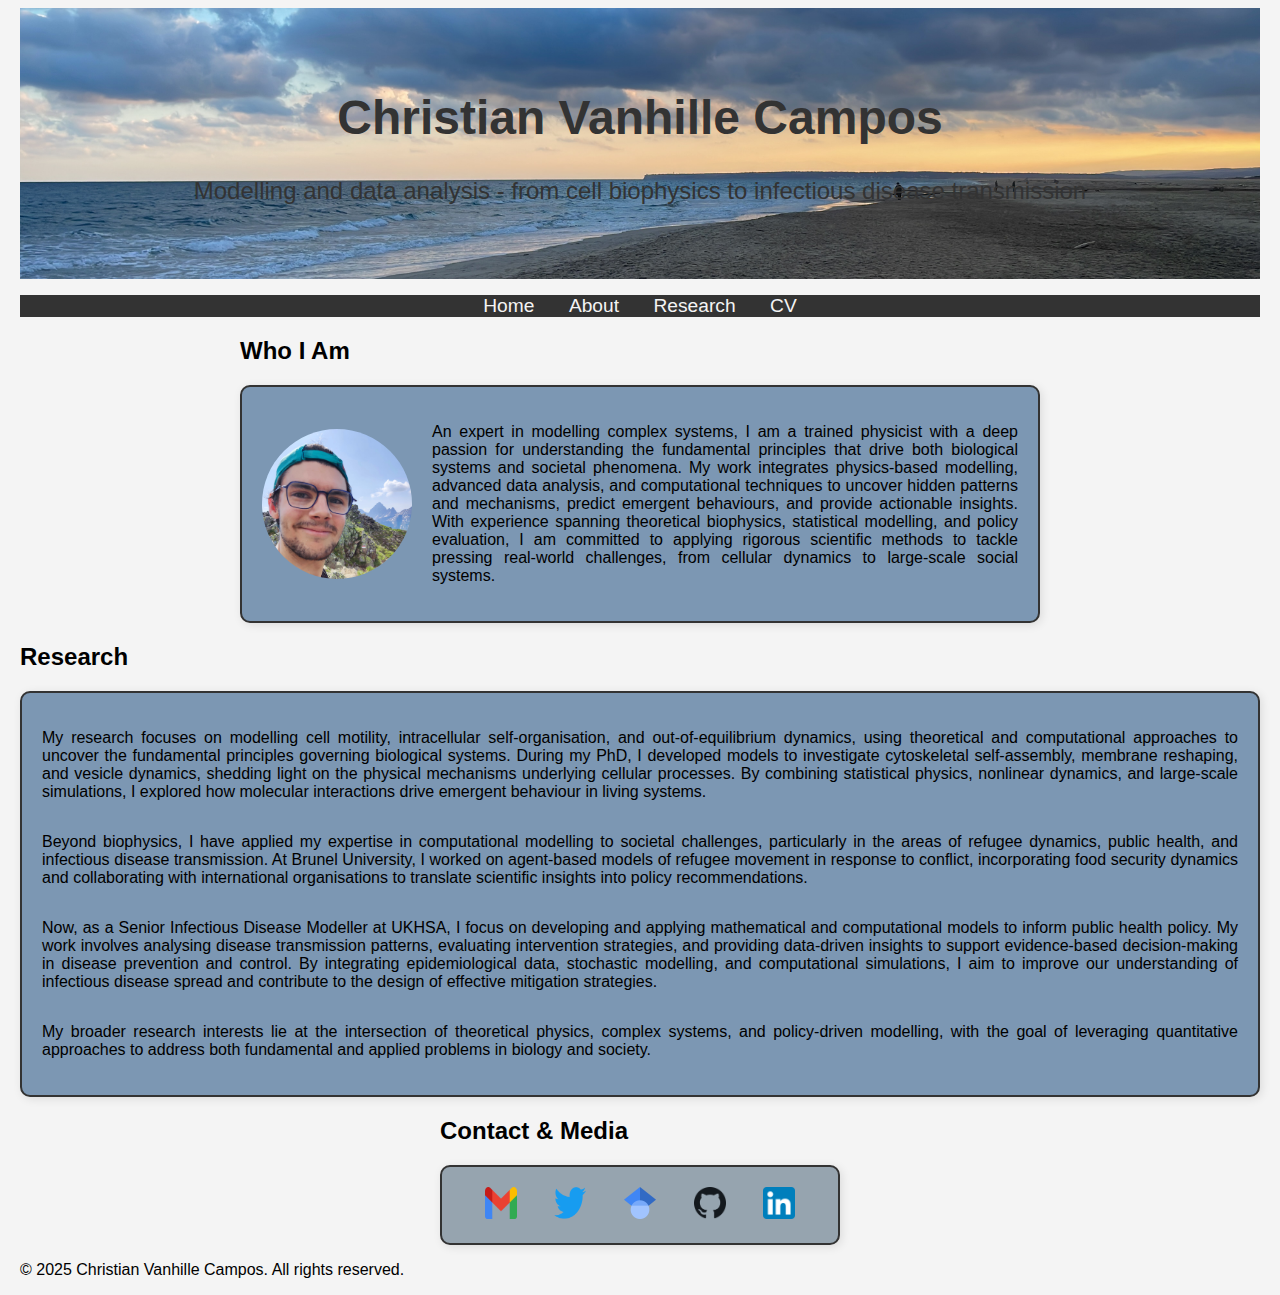
<file: index.html>
<!DOCTYPE html>
<html lang="en">
<head>
    <meta charset="UTF-8">
    <meta name="viewport" content="width=device-width, initial-scale=1.0">
    <title>Christian Vanhille Campos</title>
    <link rel="stylesheet" href="styles.css">
</head>
<body>
    <header>
        <h1>Christian Vanhille Campos</h1>
        <p>Modelling and data analysis - from cell biophysics to infectious disease transmission</p>
    </header>
    
    <nav>
        <ul>
            <li><a href="https://cvanhille.github.io">Home</a></li>
            <li><a href="https://cvanhille.github.io/about">About</a></li>
            <li><a href="https://cvanhille.github.io/research">Research</a></li>
            <li><a href="VanhilleCamposCV.pdf">CV</a></li>
        </ul>
    </nav>

    <section id="WhoIAm">
        <h2>Who I Am</h2>
        <div class="whoiam-container">
            <img src="images/profile.jpg" alt="Christian Vanhille Campos" class="profile-pic">
            <p>
                An expert in modelling complex systems, I am a trained physicist with a deep passion for understanding the fundamental principles that drive both biological systems and societal phenomena. 
                My work integrates physics-based modelling, advanced data analysis, and computational techniques to uncover hidden patterns and mechanisms, predict emergent behaviours, and provide actionable insights. 
                With experience spanning theoretical biophysics, statistical modelling, and policy evaluation, I am committed to applying rigorous scientific methods to tackle pressing real-world challenges, 
                from cellular dynamics to large-scale social systems.
            </p>
        </div>
    </section>
    
    <section id="Research">
        <h2>Research</h2>
        <div class="research-container">
            <p>
                My research focuses on modelling cell motility, intracellular self-organisation, and out-of-equilibrium dynamics, using theoretical and computational approaches to uncover the fundamental principles 
                governing biological systems. During my PhD, I developed models to investigate cytoskeletal self-assembly, membrane reshaping, and vesicle dynamics, shedding light on the physical mechanisms underlying 
                cellular processes. By combining statistical physics, nonlinear dynamics, and large-scale simulations, I explored how molecular interactions drive emergent behaviour in living systems.
            </p>
            <p>
                Beyond biophysics, I have applied my expertise in computational modelling to societal challenges, particularly in the areas of refugee dynamics, public health, and infectious disease transmission. 
                At Brunel University, I worked on agent-based models of refugee movement in response to conflict, incorporating food security dynamics and collaborating with international organisations to translate 
                scientific insights into policy recommendations.
            </p>
            <p>
                Now, as a Senior Infectious Disease Modeller at UKHSA, I focus on developing and applying mathematical and computational models to inform public health policy. My work involves analysing disease transmission 
                patterns, evaluating intervention strategies, and providing data-driven insights to support evidence-based decision-making in disease prevention and control. By integrating epidemiological data, stochastic 
                modelling, and computational simulations, I aim to improve our understanding of infectious disease spread and contribute to the design of effective mitigation strategies.
            </p>
            <p>
                My broader research interests lie at the intersection of theoretical physics, complex systems, and policy-driven modelling, with the goal of leveraging quantitative approaches to address both fundamental 
                and applied problems in biology and society.
            </p>
        </div>
    </section>

    <section id="Contact">
        <h2>Contact & Media</h2>
        <div class="contact-container">
            <a href="mailto:vanhillechristian@gmail.com">
                <img src="images/logos/mail.png" alt="Email">
            </a>
            <a href="https://x.com/vainhilla96" target="_blank">
                <img src="images/logos/twitter.png" alt="Twitter">
            </a>
            <a href="https://scholar.google.co.uk/citations?user=koE_jhsAAAAJ&hl" target="_blank">
                <img src="images/logos/scholar.png" alt="Google Scholar">
            </a>
            <a href="https://github.com/cvanhille" target="_blank">
                <img src="images/logos/github.png" alt="GitHub">
            </a>
            <a href="https://www.linkedin.com/in/christian-vanhille-campos-3b8ab9243/" target="_blank">
                <img src="images/logos/likedin.png" alt="LinkedIn">
            </a>
        </div>
    </section>
    
    <footer>
        <p>&copy; 2025 Christian Vanhille Campos. All rights reserved.</p>
    </footer>
</body>
</html>
</file>
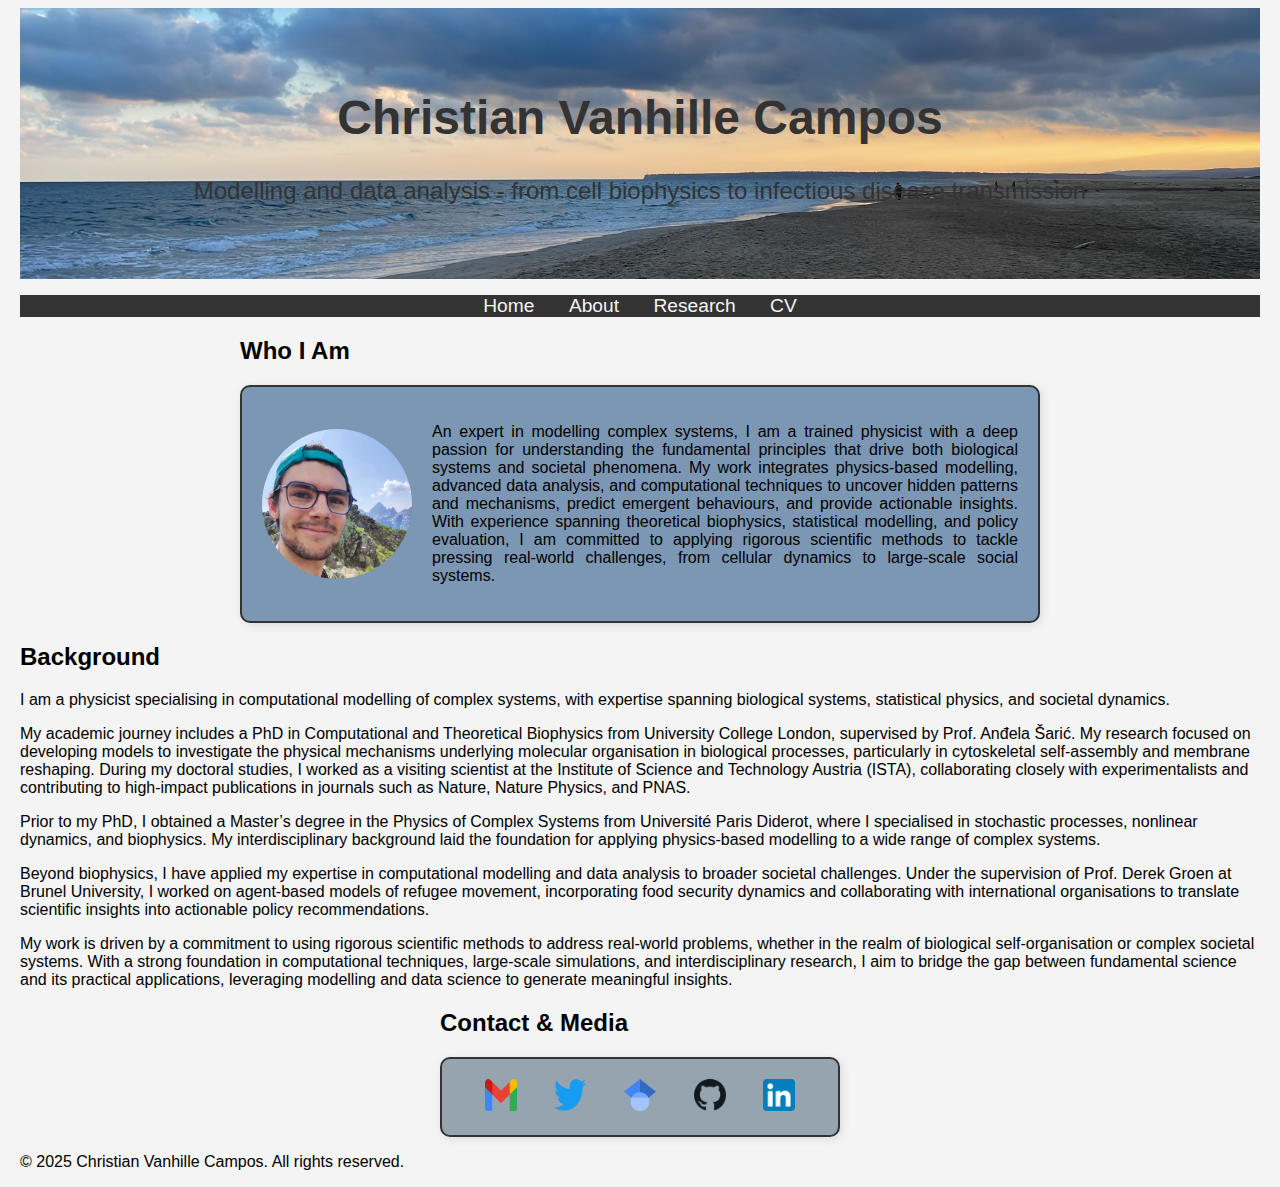
<file: about.html>
<!DOCTYPE html>
<html lang="en">
<head>
    <meta charset="UTF-8">
    <meta name="viewport" content="width=device-width, initial-scale=1.0">
    <title>Christian Vanhille Campos</title>
    <link rel="stylesheet" href="styles.css">
</head>
<body>
    <header>
        <h1>Christian Vanhille Campos</h1>
        <p>Modelling and data analysis - from cell biophysics to infectious disease transmission</p>
    </header>
    
    <nav>
        <ul>
            <li><a href="https://cvanhille.github.io">Home</a></li>
            <li><a href="https://cvanhille.github.io/about">About</a></li>
            <li><a href="https://cvanhille.github.io/research">Research</a></li>
            <li><a href="VanhilleCamposCV.pdf">CV</a></li>
        </ul>
    </nav>

    <section id="WhoIAm">
        <h2>Who I Am</h2>
        <div class="whoiam-container">
            <img src="images/profile.jpg" alt="Christian Vanhille Campos" class="profile-pic">
            <p>
                An expert in modelling complex systems, I am a trained physicist with a deep passion for understanding the fundamental principles that drive both biological systems and societal phenomena. 
                My work integrates physics-based modelling, advanced data analysis, and computational techniques to uncover hidden patterns and mechanisms, predict emergent behaviours, and provide actionable insights. 
                With experience spanning theoretical biophysics, statistical modelling, and policy evaluation, I am committed to applying rigorous scientific methods to tackle pressing real-world challenges, 
                from cellular dynamics to large-scale social systems.
            </p>
        </div>
    </section>
    
    <section id="Background">
        <h2>Background</h2>
        <p>
            I am a physicist specialising in computational modelling of complex systems, with expertise spanning biological systems, statistical physics, and societal dynamics.
        </p>
        <p>
            My academic journey includes a PhD in Computational and Theoretical Biophysics from University College London, supervised by Prof. Anđela Šarić. 
            My research focused on developing models to investigate the physical mechanisms underlying molecular organisation in biological processes, 
            particularly in cytoskeletal self-assembly and membrane reshaping. During my doctoral studies, I worked as a visiting scientist at the Institute of Science and Technology Austria (ISTA), 
            collaborating closely with experimentalists and contributing to high-impact publications in journals such as Nature, Nature Physics, and PNAS.
        </p>
        <p>
            Prior to my PhD, I obtained a Master’s degree in the Physics of Complex Systems from Université Paris Diderot, where I specialised in stochastic processes, nonlinear dynamics, and biophysics. 
            My interdisciplinary background laid the foundation for applying physics-based modelling to a wide range of complex systems.
        </p>
        <p>
            Beyond biophysics, I have applied my expertise in computational modelling and data analysis to broader societal challenges. Under the supervision of Prof. Derek Groen at Brunel University, I worked on 
            agent-based models of refugee movement, incorporating food security dynamics and collaborating with international organisations to translate scientific insights into actionable policy recommendations.
        </p>
        <p>
            My work is driven by a commitment to using rigorous scientific methods to address real-world problems, whether in the realm of biological self-organisation or complex societal systems. 
            With a strong foundation in computational techniques, large-scale simulations, and interdisciplinary research, I aim to bridge the gap between fundamental science and its practical applications, 
            leveraging modelling and data science to generate meaningful insights.
        </p>
    </section>

    <section id="Contact">
        <h2>Contact & Media</h2>
        <div class="contact-container">
            <a href="mailto:vanhillechristian@gmail.com">
                <img src="images/logos/mail.png" alt="Email">
            </a>
            <a href="https://x.com/vainhilla96" target="_blank">
                <img src="images/logos/twitter.png" alt="Twitter">
            </a>
            <a href="https://scholar.google.co.uk/citations?user=koE_jhsAAAAJ&hl" target="_blank">
                <img src="images/logos/scholar.png" alt="Google Scholar">
            </a>
            <a href="https://github.com/cvanhille" target="_blank">
                <img src="images/logos/github.png" alt="GitHub">
            </a>
            <a href="https://www.linkedin.com/in/christian-vanhille-campos-3b8ab9243/" target="_blank">
                <img src="images/logos/likedin.png" alt="LinkedIn">
            </a>
        </div>
    </section>
    
    <footer>
        <p>&copy; 2025 Christian Vanhille Campos. All rights reserved.</p>
    </footer>
</body>
</html>
</file>
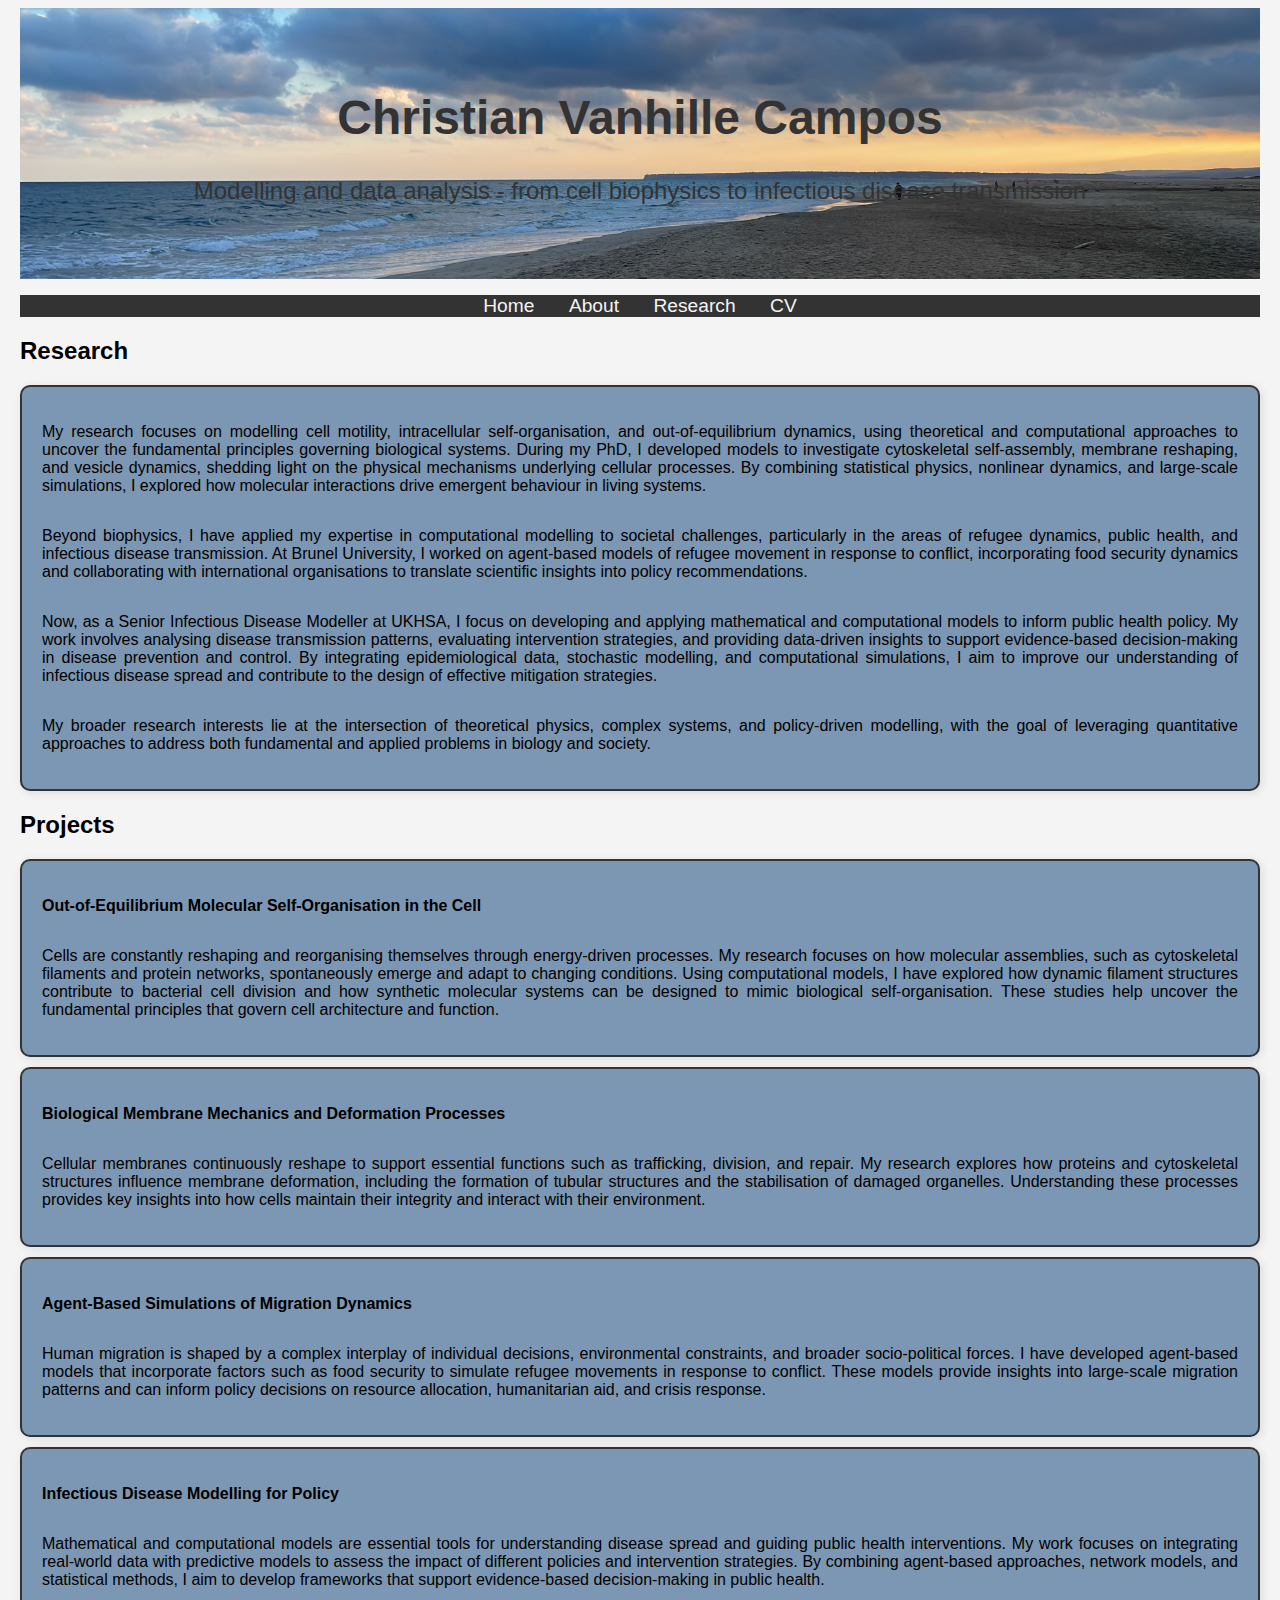
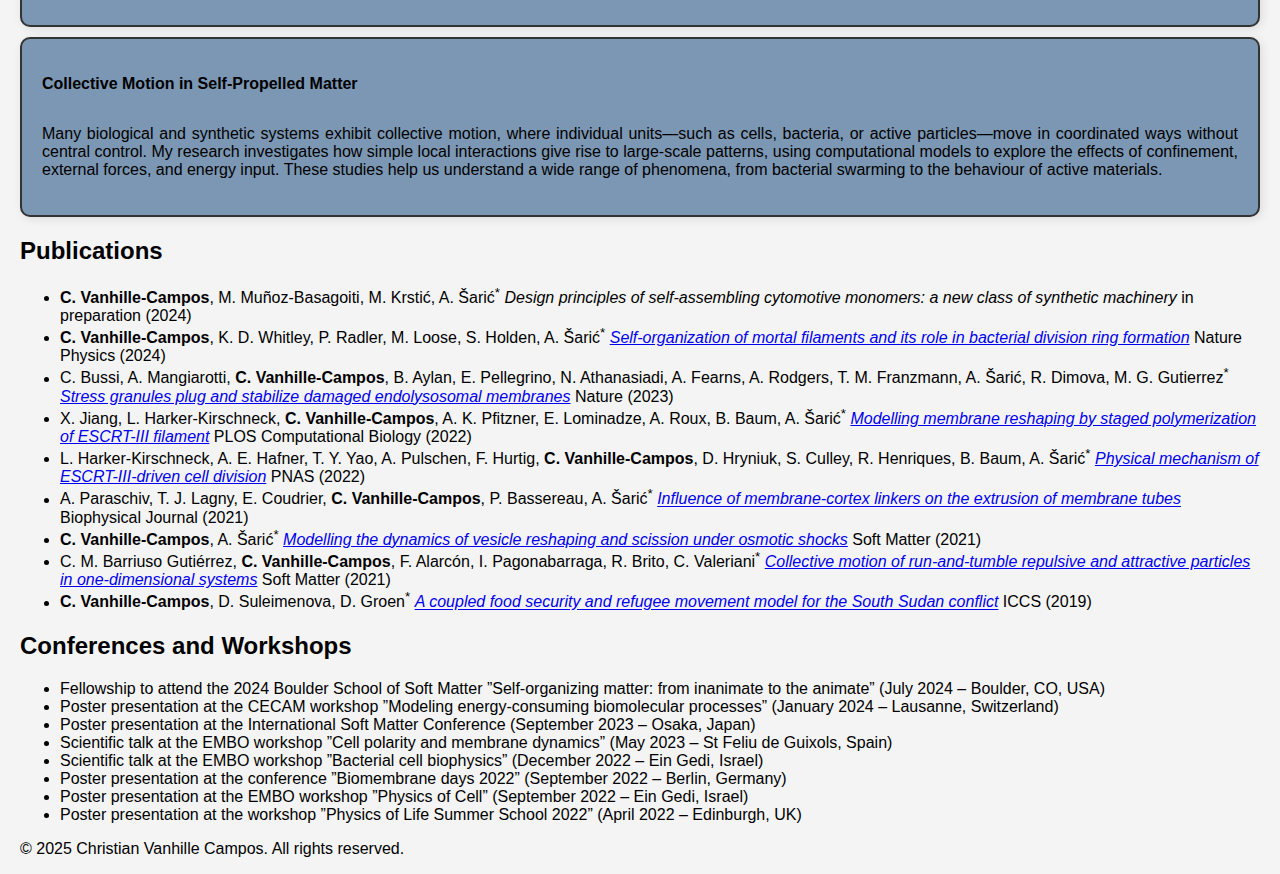
<file: research.html>
<!DOCTYPE html>
<html lang="en">
<head>
    <meta charset="UTF-8">
    <meta name="viewport" content="width=device-width, initial-scale=1.0">
    <title>Christian Vanhille Campos</title>
    <link rel="stylesheet" href="styles.css">
</head>
<body>
    <header>
        <h1>Christian Vanhille Campos</h1>
        <p>Modelling and data analysis - from cell biophysics to infectious disease transmission</p>
    </header>
    
    <nav>
        <ul>
            <li><a href="https://cvanhille.github.io">Home</a></li>
            <li><a href="https://cvanhille.github.io/about">About</a></li>
            <li><a href="https://cvanhille.github.io/research">Research</a></li>
            <li><a href="VanhilleCamposCV.pdf">CV</a></li>
        </ul>
    </nav>
    
    <section id="Research">
        <h2>Research</h2>
        <div class="research-container">
            <p>
                My research focuses on modelling cell motility, intracellular self-organisation, and out-of-equilibrium dynamics, using theoretical and computational approaches to uncover the fundamental principles 
                governing biological systems. During my PhD, I developed models to investigate cytoskeletal self-assembly, membrane reshaping, and vesicle dynamics, shedding light on the physical mechanisms underlying 
                cellular processes. By combining statistical physics, nonlinear dynamics, and large-scale simulations, I explored how molecular interactions drive emergent behaviour in living systems.
            </p>
            <p>
                Beyond biophysics, I have applied my expertise in computational modelling to societal challenges, particularly in the areas of refugee dynamics, public health, and infectious disease transmission. 
                At Brunel University, I worked on agent-based models of refugee movement in response to conflict, incorporating food security dynamics and collaborating with international organisations to translate 
                scientific insights into policy recommendations.
            </p>
            <p>
                Now, as a Senior Infectious Disease Modeller at UKHSA, I focus on developing and applying mathematical and computational models to inform public health policy. My work involves analysing disease transmission 
                patterns, evaluating intervention strategies, and providing data-driven insights to support evidence-based decision-making in disease prevention and control. By integrating epidemiological data, stochastic 
                modelling, and computational simulations, I aim to improve our understanding of infectious disease spread and contribute to the design of effective mitigation strategies.
            </p>
            <p>
                My broader research interests lie at the intersection of theoretical physics, complex systems, and policy-driven modelling, with the goal of leveraging quantitative approaches to address both fundamental 
                and applied problems in biology and society.
            </p>
        </div>
    </section>
    
    <section id="Projects">
        <h2>Projects</h2>
        <div class="projects-container">
            <p><b>Out-of-Equilibrium Molecular Self-Organisation in the Cell</b></p>
            <p>
                Cells are constantly reshaping and reorganising themselves through energy-driven processes. My research focuses on how molecular assemblies, such as cytoskeletal filaments and protein networks, 
                spontaneously emerge and adapt to changing conditions. Using computational models, I have explored how dynamic filament structures contribute to bacterial cell division and how synthetic molecular 
                systems can be designed to mimic biological self-organisation. These studies help uncover the fundamental principles that govern cell architecture and function.
            </p>
        </div>
        <div class="projects-container">
            <p><b>Biological Membrane Mechanics and Deformation Processes</b></p>
            <p>
                Cellular membranes continuously reshape to support essential functions such as trafficking, division, and repair. My research explores how proteins and cytoskeletal structures influence membrane 
                deformation, including the formation of tubular structures and the stabilisation of damaged organelles. Understanding these processes provides key insights into how cells maintain their integrity 
                and interact with their environment.
            </p>
        </div>
        <div class="projects-container">
            <p><b>Agent-Based Simulations of Migration Dynamics</b></p>
            <p>
                Human migration is shaped by a complex interplay of individual decisions, environmental constraints, and broader socio-political forces. I have developed agent-based models that incorporate factors 
                such as food security to simulate refugee movements in response to conflict. These models provide insights into large-scale migration patterns and can inform policy decisions on resource allocation, 
                humanitarian aid, and crisis response.
            </p>
        </div>
        <div class="projects-container">
            <p><b>Infectious Disease Modelling for Policy</b></p>
            <p>
                Mathematical and computational models are essential tools for understanding disease spread and guiding public health interventions. My work focuses on integrating real-world data with predictive models 
                to assess the impact of different policies and intervention strategies. By combining agent-based approaches, network models, and statistical methods, I aim to develop frameworks that support evidence-based 
                decision-making in public health.
            </p>
        </div>
        <div class="projects-container">
            <p><b>Collective Motion in Self-Propelled Matter</b></p>
            <p>
                Many biological and synthetic systems exhibit collective motion, where individual units—such as cells, bacteria, or active particles—move in coordinated ways without central control. My research investigates 
                how simple local interactions give rise to large-scale patterns, using computational models to explore the effects of confinement, external forces, and energy input. These studies help us understand a wide 
                range of phenomena, from bacterial swarming to the behaviour of active materials.
            </p>
        </div>
    </section>
    
    <section id="publications">
        <h2>Publications</h2>
        <ul>
            <!-- <div class="projects-container"> -->
                <li><b>C. Vanhille-Campos</b>, M. Muñoz-Basagoiti, M. Krstić, A. Šarić<sup>*</sup> <i>Design principles of self-assembling cytomotive monomers: a new class of synthetic machinery</i> in preparation (2024)</li>
                <li><b>C. Vanhille-Campos</b>, K. D. Whitley, P. Radler, M. Loose, S. Holden, A. Šarić<sup>*</sup> <i><a href="https://doi.org/10.1038/s41567-024-02597-8" target="_blank">Self-organization of mortal filaments and its role in bacterial division ring formation</a></i> Nature Physics (2024)</li>
                <li>C. Bussi, A. Mangiarotti, <b>C. Vanhille-Campos</b>, B. Aylan, E. Pellegrino, N. Athanasiadi, A. Fearns, A. Rodgers, T. M. Franzmann, A. Šarić, R. Dimova, M. G. Gutierrez<sup>*</sup> <i><a href="https://doi.org/10.1038/s41586-023-06726-w" target="_blank">Stress granules plug and stabilize damaged endolysosomal membranes</a></i> Nature (2023)</li>
                <li>X. Jiang, L. Harker-Kirschneck, <b>C. Vanhille-Campos</b>, A. K. Pfitzner, E. Lominadze, A. Roux, B. Baum, A. Šarić<sup>*</sup> <i><a href="https://doi.org/10.1371/journal.pcbi.1010586" target="_blank">Modelling membrane reshaping by staged polymerization of ESCRT-III filament</a></i> PLOS Computational Biology (2022)</li>
                <li>L. Harker-Kirschneck, A. E. Hafner, T. Y. Yao, A. Pulschen, F. Hurtig, <b>C. Vanhille-Campos</b>, D. Hryniuk, S. Culley, R. Henriques, B. Baum, A. Šarić<sup>*</sup> <i><a href="https://doi.org/10.1073/pnas.2107763119" target="_blank">Physical mechanism of ESCRT-III-driven cell division</a></i> PNAS (2022)</li>
                <li>A. Paraschiv, T. J. Lagny, E. Coudrier, <b>C. Vanhille-Campos</b>, P. Bassereau, A. Šarić<sup>*</sup> <i><a href="https://doi.org/10.1016/j.bpj.2020.12.028" target="_blank">Influence of membrane-cortex linkers on the extrusion of membrane tubes</a></i> Biophysical Journal (2021)</li>
                <li><b>C. Vanhille-Campos</b>, A. Šarić<sup>*</sup> <i><a href="https://doi.org/10.1039/D0SM02012E" target="_blank">Modelling the dynamics of vesicle reshaping and scission under osmotic shocks</a></i> Soft Matter (2021)</li>
                <li>C. M. Barriuso Gutiérrez, <b>C. Vanhille-Campos</b>, F. Alarcón, I. Pagonabarraga, R. Brito, C. Valeriani<sup>*</sup> <i><a href="https://doi.org/10.1039/D1SM01006A" target="_blank">Collective motion of run-and-tumble repulsive and attractive particles in one-dimensional systems</a></i> Soft Matter (2021)</li>
                <li><b>C. Vanhille-Campos</b>, D. Suleimenova, D. Groen<sup>*</sup> <i><a href="https://doi.org/10.1007/978-3-030-22750-0_71" target="_blank">A coupled food security and refugee movement model for the South Sudan conflict</a></i> ICCS (2019)</li>
            <!-- </div> -->
        </ul>
    </section>
    
    <section id="conferences">
        <h2>Conferences and Workshops</h2>
        <ul>
            <li>Fellowship to attend the 2024 Boulder School of Soft Matter ”Self-organizing matter: from inanimate to the animate” (July 2024 – Boulder, CO, USA)</li>
            <li>Poster presentation at the CECAM workshop ”Modeling energy-consuming biomolecular processes” (January 2024 – Lausanne, Switzerland)</li>
            <li>Poster presentation at the International Soft Matter Conference (September 2023 – Osaka, Japan)</li>
            <li>Scientific talk at the EMBO workshop ”Cell polarity and membrane dynamics” (May 2023 – St Feliu de Guixols, Spain)</li>
            <li>Scientific talk at the EMBO workshop ”Bacterial cell biophysics” (December 2022 – Ein Gedi, Israel)</li>
            <li>Poster presentation at the conference ”Biomembrane days 2022” (September 2022 – Berlin, Germany)</li>
            <li>Poster presentation at the EMBO workshop ”Physics of Cell” (September 2022 – Ein Gedi, Israel)</li>
            <li>Poster presentation at the workshop ”Physics of Life Summer School 2022” (April 2022 – Edinburgh, UK)</li>
        </ul>
    </section>
    
    <footer>
        <p>&copy; 2025 Christian Vanhille Campos. All rights reserved.</p>
    </footer>
</body>
</html>
</file>
<file: styles.css>
/*
COLOR PALETTE
5 COLORS
#3a5579 (Deep Blue-Gray)
#6e8ea5 (Muted Blue)
#e4b37e (Warm Sand)
#1c2e43 (Dark Navy)
#a5a19a (Soft Gray)
*/

body {
    background-color: #f4f4f4; /* #b5b2a9; /* #626668;/* #f4f4f4; */
    font-family: Arial, sans-serif;
    /* margin: 0 auto; */
    margin-left: 20px;
    margin-right: 20px;
    /* padding-left: 20px;
    padding-right: 20px;
    padding: 0; */
}

header {
    text-align: center;
    background: url('images/background.jpg') no-repeat center center/cover;
    color: #333;
    padding: 50px 20px;
    font-size: 1.5em;
}

nav ul {
    list-style: none;
    padding: 0;
    text-align: center;
    background-color: #333;
}

nav ul li {
    display: inline;
    margin: 0 15px;
}

nav ul li a {
    color: #f4f4f4;
    text-decoration: none;
    font-size: 1.2em;
}

/* .profile-pic {
    display: block;
    margin: 20px auto;
    width: 200px;
    height: 200px;
    border-radius: 50%;
    object-fit: cover;
} */
 
#WhoIAm {
    max-width: 800px; /* Adjust width as needed */
    margin: auto;
    text-align: justify; /* before: left */
}

.whoiam-container {
    display: flex;
    align-items: center;
    gap: 20px; /* Space between image and text */
    padding: 20px; /* Adds space inside the box */
    border: 2px solid #333; /* Border color and thickness */
    border-radius: 10px; /* Optional: Rounded corners */
    background-color: #7c97b3; /* #4f6e8d; /*#f9f9f9; /* Light background */
    box-shadow: 2px 2px 10px rgba(0, 0, 0, 0.1); /* Optional: Soft shadow */
}

.profile-pic {
    width: 150px; /* Adjust size as needed */
    height: auto; /* Prevents image from stretching */
    border-radius: 50%; /* Optional: Makes image circular */
}

#Contact {
    max-width: 400px;
    margin: auto;
    text-align: justify;
}

.contact-container {
    display: flex;
    justify-content: space-evenly;
    align-items: center;
    flex-wrap: wrap;
    gap: 15px;
    padding: 20px;
    border: 2px solid #333;
    border-radius: 10px;
    background-color: #96a4af;
    box-shadow: 2px 2px 10px rgba(0, 0, 0, 0.1);
}

.contact-container a {
    display: inline-block;
}

.contact-container a img {
    width: 32px; /* Adjust icon size */
    height: 32px;
    transition: transform 0.2s ease-in-out;
}

.contact-container img {
    width: 32px; /* Adjust icon size */
    height: 32px;
    transition: transform 0.2s ease-in-out;
}

.contact-container img:hover {
    transform: scale(1.1);
}
 
#Projects {
    max-width: 1600px; /* Adjust width as needed */
    margin: auto;
    text-align: justify;
}

.projects-container {
    display: flex;
    flex-direction: column; /* Ensure elements stack vertically */
    align-items: flex-start; /* Align text to the left */
    margin: 0 0 10px 0;
    /* gap: 20px; Space between paragraphs */
    padding: 20px; /* Adds space inside the box */
    border: 2px solid #333; /* Border color and thickness */
    border-radius: 10px; /* Optional: Rounded corners */
    background-color: #7c97b3; /* #1c2a3b; /* /* Background */
    box-shadow: 2px 2px 10px rgba(0, 0, 0, 0.1); /* Optional: Soft shadow */
}
 
#Research {
    max-width: 1600px; /* Adjust width as needed */
    margin: auto;
    text-align: justify;
}

.research-container {
    display: flex;
    flex-direction: column; /* Ensure elements stack vertically */
    align-items: flex-start; /* Align text to the left */
    margin: 0 0 10px 0;
    /* gap: 20px; Space between paragraphs */
    padding: 20px;
    border: 2px solid #333;
    border-radius: 10px;
    background-color: #7c97b3;
    box-shadow: 2px 2px 10px rgba(0, 0, 0, 0.1);
}
</file>
